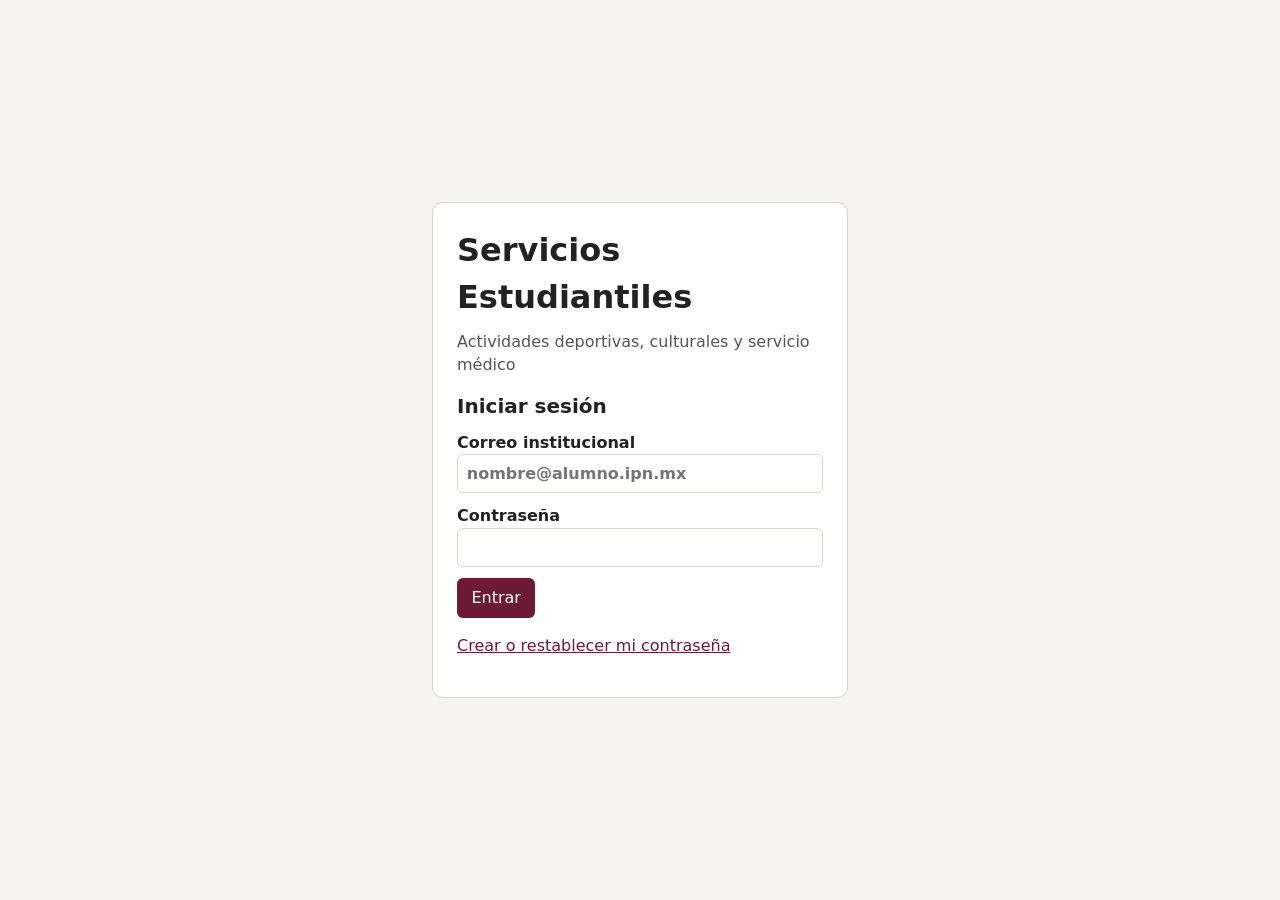
<file: src/Web/index.html>
<!DOCTYPE html>
<html lang="es">
<head>
  <meta charset="utf-8">
  <meta name="viewport" content="width=device-width, initial-scale=1">
  <title>Servicios Estudiantiles · UPIICSA</title>
  <link rel="stylesheet" href="css/estilos.css">
</head>
<body class="pagina-acceso">
  <main class="tarjeta-acceso">
    <h1>Servicios Estudiantiles</h1>
    <p class="subtitulo">Actividades deportivas, culturales y servicio médico</p>
    <p id="mensaje" role="alert" hidden></p>

    <section id="paso-acceso">
      <h2>Iniciar sesión</h2>
      <form id="form-login" autocomplete="on">
        <label>Correo institucional
          <input type="email" name="correo" placeholder="nombre@alumno.ipn.mx" required autocomplete="username">
        </label>
        <label>Contraseña
          <input type="password" name="contrasena" required autocomplete="current-password">
        </label>
        <button type="submit">Entrar</button>
      </form>
      <p><button type="button" class="enlace" id="ir-registro">Crear o restablecer mi contraseña</button></p>
    </section>

    <section id="paso-correo" hidden>
      <h2>Crear o restablecer contraseña</h2>
      <p>Escribe tu correo institucional (@ipn.mx). Te enviaremos un código de verificación.</p>
      <form id="form-correo">
        <label>Correo institucional
          <input type="email" name="correo" placeholder="nombre@alumno.ipn.mx" required>
        </label>
        <button type="submit">Enviar código</button>
      </form>
      <p><button type="button" class="enlace" data-volver>Volver</button></p>
    </section>

    <section id="paso-codigo" hidden>
      <h2>Escribe tu código</h2>
      <p>Revisa tu correo. El código es de 6 dígitos y vence en 10 minutos.</p>
      <form id="form-codigo">
        <label>Código de verificación
          <input type="text" name="codigo" inputmode="numeric" pattern="[0-9]{6}" maxlength="6" required autocomplete="one-time-code">
        </label>
        <button type="submit">Verificar</button>
      </form>
      <p><button type="button" class="enlace" data-volver>Empezar de nuevo</button></p>
    </section>

    <section id="paso-contrasena" hidden>
      <h2>Crea tu contraseña</h2>
      <p>Mínimo 10 caracteres, con letras y números.</p>
      <form id="form-contrasena">
        <label>Nueva contraseña
          <input type="password" name="contrasena" minlength="10" maxlength="128" required autocomplete="new-password">
        </label>
        <label>Repite la contraseña
          <input type="password" name="repetir" minlength="10" maxlength="128" required autocomplete="new-password">
        </label>
        <button type="submit">Guardar contraseña</button>
      </form>
    </section>
  </main>
  <script type="module" src="js/login.js"></script>
</body>
</html>
</file>
<file: src/Web/css/estilos.css>
:root {
  --guinda: #6d1a36;
  --guinda-oscuro: #4e1226;
  --fondo: #f5f4f2;
  --texto: #222;
  --borde: #d8d4cf;
  --ok: #1e7a3c;
  --mal: #b3261e;
  --info: #35567a;
  --aviso: #8a6100;
}
* { box-sizing: border-box; }
body { margin: 0; font-family: system-ui, "Segoe UI", Arial, sans-serif; background: var(--fondo); color: var(--texto); line-height: 1.45; }
h1, h2, h3 { margin: 0 0 .6rem; }
h2 { font-size: 1.25rem; }
h3 { font-size: 1.05rem; }
button { font: inherit; cursor: pointer; border: 0; border-radius: 6px; padding: .5rem .9rem; background: var(--guinda); color: #fff; }
button:hover { background: var(--guinda-oscuro); }
button:disabled { opacity: .5; cursor: not-allowed; }
button.secundario { background: #fff; color: var(--guinda); border: 1px solid var(--guinda); }
button.peligro { background: var(--mal); }
button.enlace { background: none; color: var(--guinda); padding: 0; text-decoration: underline; }
input, select, textarea { font: inherit; width: 100%; padding: .45rem .55rem; border: 1px solid var(--borde); border-radius: 6px; background: #fff; }
input[type="checkbox"] { width: auto; }
label { display: block; margin-bottom: .7rem; font-weight: 600; }
label.opcion { font-weight: 400; display: flex; gap: .5rem; align-items: center; }
textarea { min-height: 4.5rem; resize: vertical; }

.pagina-acceso { min-height: 100vh; display: grid; place-items: center; padding: 1rem; }
.tarjeta-acceso { background: #fff; width: min(26rem, 100%); padding: 1.5rem; border-radius: 10px; border: 1px solid var(--borde); }
.subtitulo { color: #555; margin-top: 0; }
#mensaje { padding: .6rem .8rem; border-radius: 6px; background: #fdecea; color: var(--mal); }
#mensaje.ok { background: #e7f5ec; color: var(--ok); }

.barra { display: flex; gap: 1rem; align-items: center; padding: .7rem 1rem; background: var(--guinda); color: #fff; }
.barra span { margin-left: auto; font-size: .9rem; }
.barra button { padding: .3rem .7rem; }
.menu { display: flex; flex-wrap: wrap; gap: .4rem; padding: .6rem 1rem; background: #fff; border-bottom: 1px solid var(--borde); }
.menu button { background: #fff; color: var(--guinda); border: 1px solid var(--borde); }
.menu button.activo { background: var(--guinda); color: #fff; border-color: var(--guinda); }
.contenido { max-width: 62rem; margin: 1rem auto; padding: 0 1rem 3rem; }

.aviso { position: fixed; right: 1rem; top: 1rem; max-width: 22rem; padding: .7rem 1rem; border-radius: 8px; color: #fff; z-index: 10; }
.aviso.ok { background: var(--ok); }
.aviso.error { background: var(--mal); }

.tarjeta { background: #fff; border: 1px solid var(--borde); border-radius: 10px; padding: 1rem; margin-bottom: 1rem; }
.rejilla { display: grid; grid-template-columns: repeat(auto-fit, minmax(12rem, 1fr)); gap: .8rem; }
.dato { background: #fff; border: 1px solid var(--borde); border-radius: 10px; padding: .8rem; }
.dato strong { display: block; font-size: 1.6rem; }
.vacio { color: #666; font-style: italic; }

.tabla-envoltura { overflow-x: auto; }
table { width: 100%; border-collapse: collapse; background: #fff; }
th, td { padding: .5rem .6rem; border-bottom: 1px solid var(--borde); text-align: left; vertical-align: top; }
th { background: #efece8; font-size: .9rem; }

.insignia { display: inline-block; padding: .1rem .55rem; border-radius: 999px; font-size: .8rem; font-weight: 600; color: #fff; background: var(--info); }
.insignia.ok { background: var(--ok); }
.insignia.mal { background: var(--mal); }
.insignia.alerta { background: var(--aviso); }

.requisitos { list-style: none; padding: 0; margin: .5rem 0 0; }
.requisitos li { padding: .6rem 0; border-top: 1px solid var(--borde); }
.motivo { color: var(--mal); margin: .3rem 0; }
.carga { display: flex; gap: .5rem; align-items: end; flex-wrap: wrap; margin-top: .4rem; }
.carga label { flex: 1 1 14rem; margin: 0; font-weight: 400; font-size: .9rem; }
.acciones { display: flex; gap: .4rem; flex-wrap: wrap; align-items: center; }
.acciones input { width: 12rem; }
.resultados-alumno { list-style: none; padding: 0; margin: 0 0 .5rem; }
.resultados-alumno li { padding: .2rem 0; }
.alumno-elegido { font-weight: 600; color: var(--guinda); }
.fila-formulario { display: grid; grid-template-columns: repeat(auto-fit, minmax(12rem, 1fr)); gap: .8rem; }
</file>
